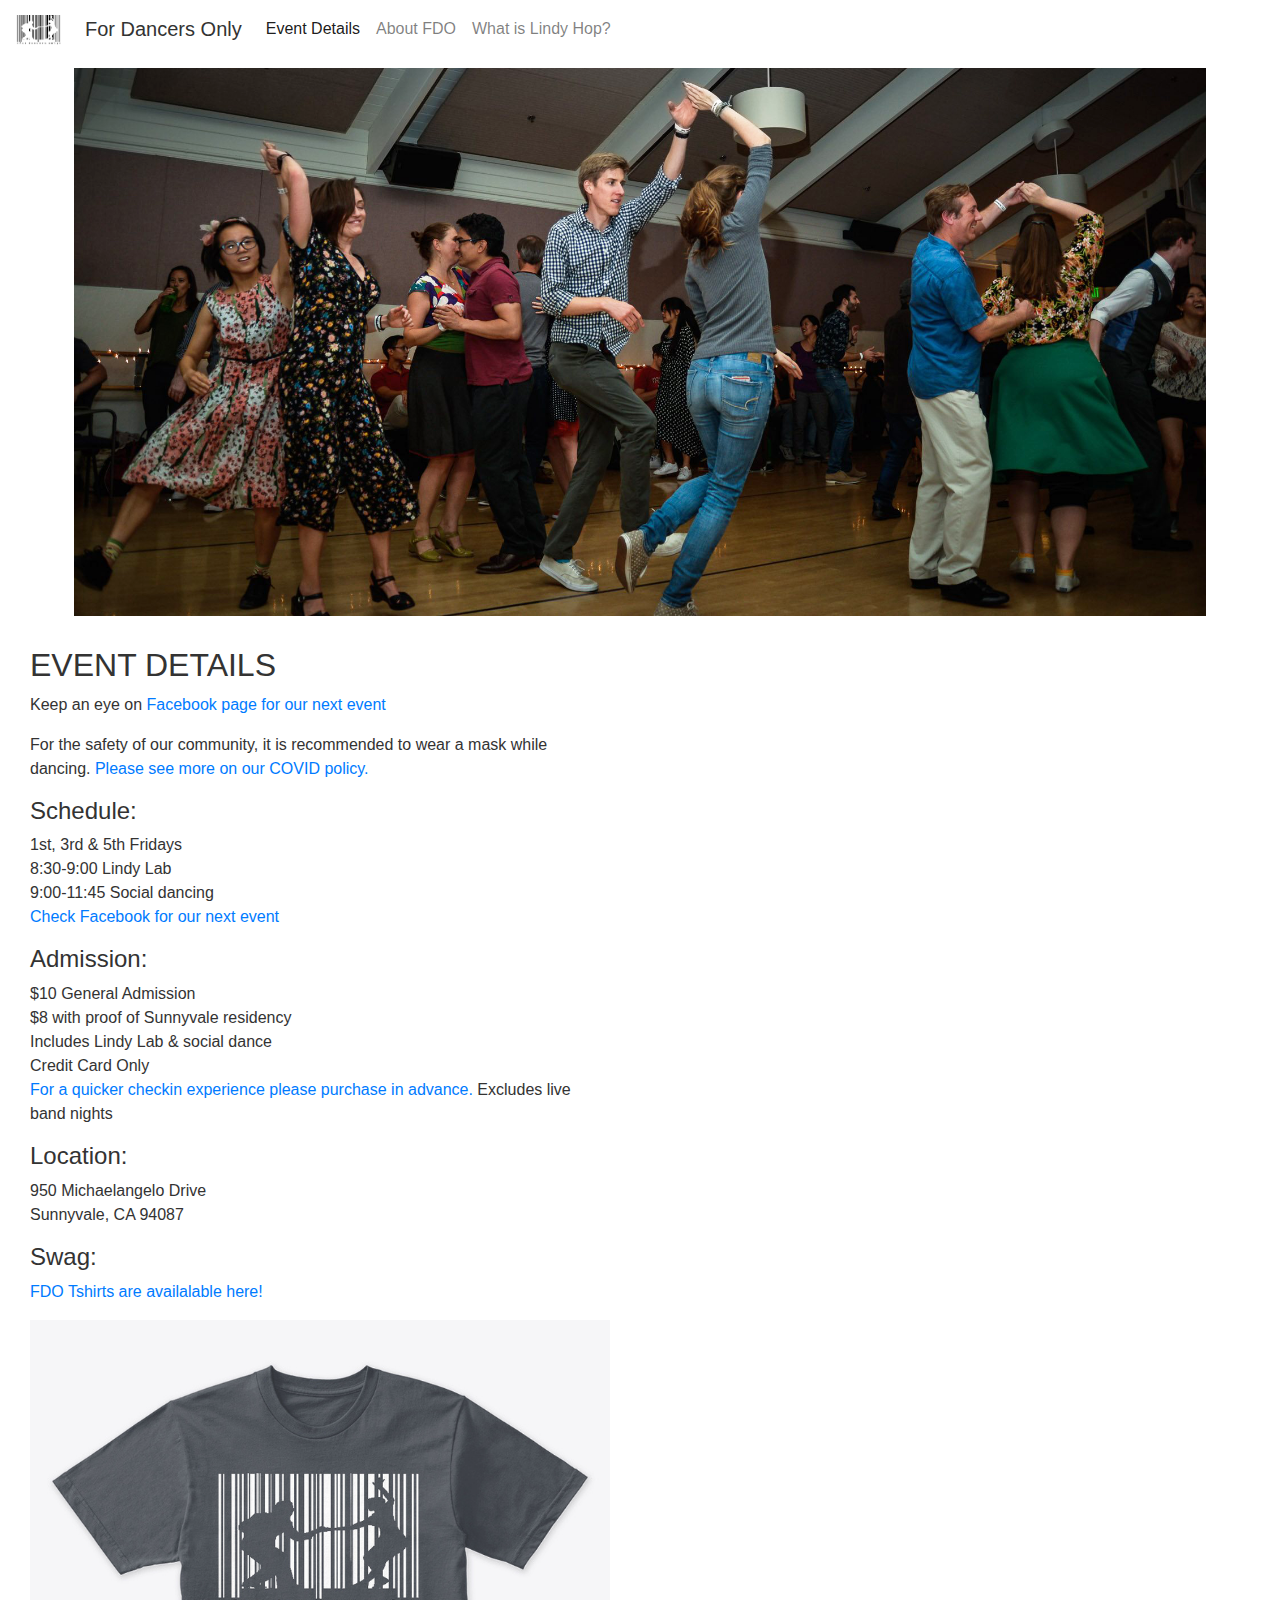
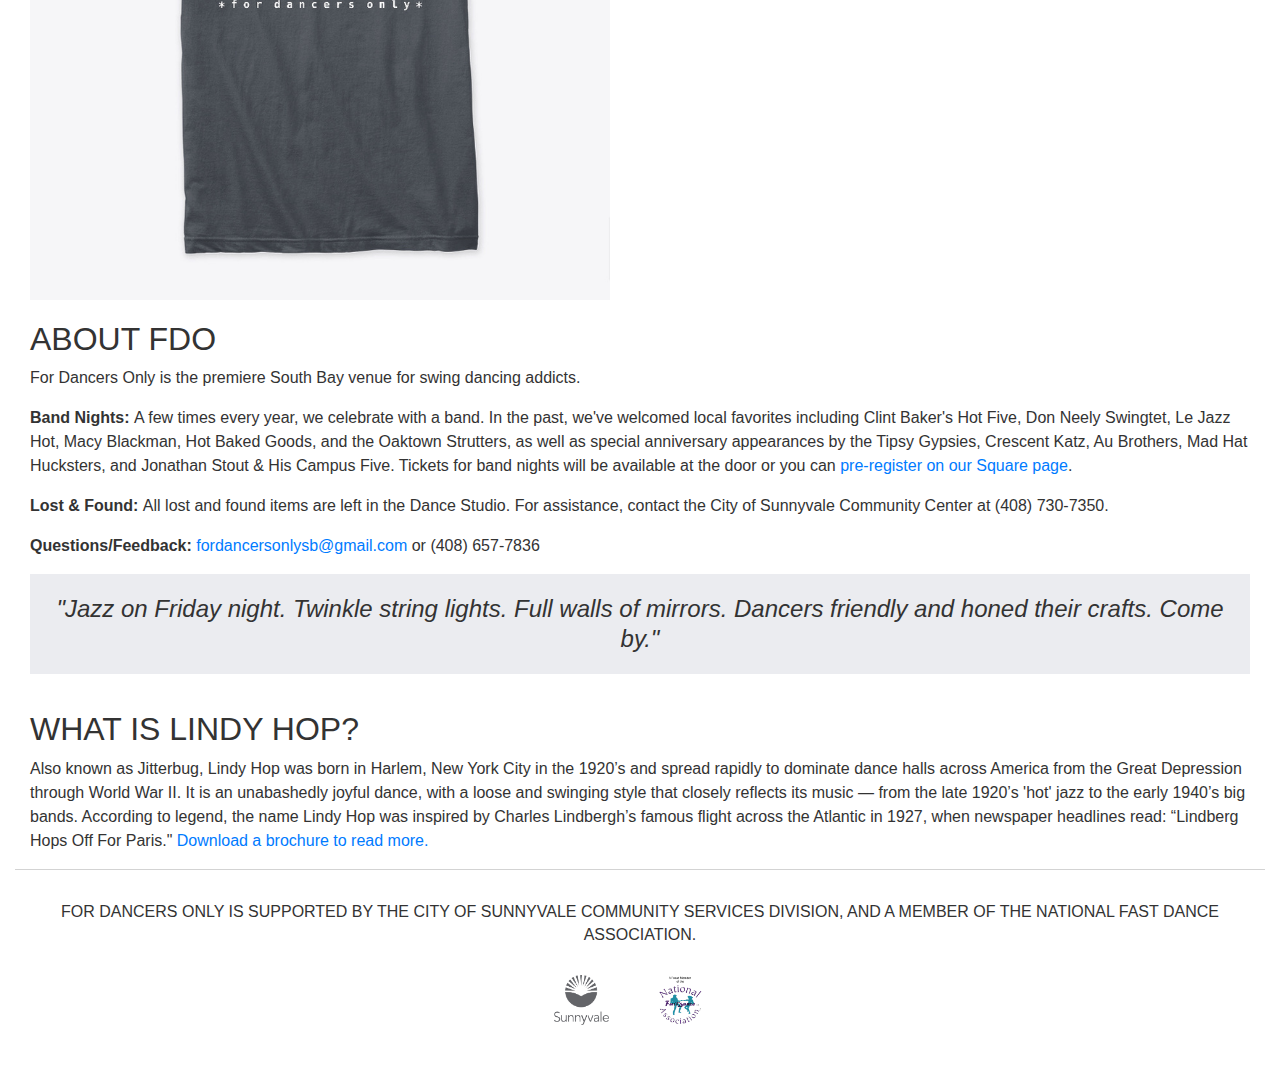
<file: index.html>
<!DOCTYPE html>
<html lang="en">
  <head>
    <title>HOME | For Dancers Only</title>
    <meta charset="utf-8">
    <!-- Viewport Meta Tag -->
    	<meta name="viewport" content="width=device-width, initial-scale=1, shrink-to-fit=no">
    <!-- Bootstrap CSS -->
		<link rel="stylesheet" href="https://maxcdn.bootstrapcdn.com/bootstrap/4.0.0/css/bootstrap.min.css" integrity="sha384-Gn5384xqQ1aoWXA+058RXPxPg6fy4IWvTNh0E263XmFcJlSAwiGgFAW/dAiS6JXm" crossorigin="anonymous">
		<link rel="stylesheet" type="text/css" href="css/main.css">
  </head>
 
 <body>
	<header id="header"> <!-- NAVBAR -->
		<nav class="navbar navbar-expand-sm navbar-light bg-faded">
			<button class="navbar-toggler" type="button" data-toggle="collapse" data-target="#collapsibleNavbar"><span class="navbar-toggler-icon"></span>
			</button>

			<!-- Brand -->
			<a class="navbar-brand"><img src="img/FDO_logo.jpg" width="45" class="d-inline-block align-middle mr-2" alt="FDO logo"></a>
			<a class="navbar-brand">For Dancers Only</a>
			
			<!-- Links -->
			<div class="collapse navbar-collapse" id="collapsibleNavbar">   
				<ul class="navbar-nav">
					<li class="nav-item"><a class="nav-link active" href="#anchor1">Event Details</a></li>
					<li class="nav-item"><a class="nav-link" href="#anchor2">About FDO</a></li>
					<li class="nav-item"><a class="nav-link" href="#anchor3">What is Lindy Hop?</a></li>
				</ul>
			</div>
		</nav>
	</header>

		<main class="container-fluid">

			<section>
				<div class="row">
				<img src="img/FDO_group.png" alt="group of swing dancers" class="img-fluid center"></img>
				</div>
				<div class="row col-sm-12">
					<div class="col-sm-6" id="leftbox">
						<h2 id="anchor1">event details</h2>
						<p>
							Keep an eye on <a href="https://www.facebook.com/ForDancersOnly/">Facebook page for our next event</a></p>
						</p>
						<p>For the safety of our community, it is recommended to wear a mask while dancing. <a href="/covid.html"> Please see more on our COVID policy.</a></p>
						<h3>Schedule:</h3>
						<p>1st, 3rd & 5th Fridays<br>
							8:30-9:00 Lindy Lab<br>
							9:00-11:45 Social dancing<br>
							<a href="https://www.facebook.com/ForDancersOnly/">Check Facebook for our next event</a></p>
			 			<h3>Admission:</h3>
						<p>$10 General Admission<br>
							$8 with proof of Sunnyvale residency<br>
							Includes Lindy Lab & social dance<br>
							Credit Card Only<br>
							<a href="https://for-dancers-only.square.site/">For a quicker checkin experience please purchase in advance.</a>
							Excludes live band nights</p>
			 			<h3>Location:</h3>
						<p id="address">950 Michaelangelo Drive<br>
						Sunnyvale, CA 94087<br></p>
						<h3>Swag:</h3>
						<a href="https://for-dancers-only.creator-spring.com">
							<p>FDO Tshirts are availalable here!</p>
							<img src="/img/fdo_tshirt.jpg" alt="FDO Tshirt Image" width="100%"/>
						</a>
					</div>
					<div class="col-sm-6" id="rightbox">
						<div class="map-responsive">
							<iframe src="https://www.google.com/maps/embed?pb=!1m18!1m12!1m3!1d3171.295482476938!2d-122.02652648469426!3d37.3591846798373!2m3!1f0!2f0!3f0!3m2!1i1024!2i768!4f13.1!3m3!1m2!1s0x808fb721e9d9f209%3A0xe12a0a628517d128!2sFor%20Dancers%20Only!5e0!3m2!1sen!2sus!4v1578961185851!5m2!1sen!2sus" width="600" height="600" frameborder="0" style="border:0;" allowfullscreen=""></iframe>
						</div>
					</div>
				</div>
			</section>
	
			<section>
				<div class="col-sm-12">
					<h2 id="anchor2">About FDO</h2>
				 	<p>For Dancers Only is the premiere South Bay venue for swing dancing addicts.</p>
						 <!--p> From 8:30-9:00pm we offer Lindy Lab - an open and collaborative dance environment for you to practice your solo footwork, work with a partner on moves from class, or experiment and create new combinations. During that time, you will also have the option of taking a short drop-in class from a staff member covering a topic suitable for intermediate level swing dancers. From 9pm-11:45pm, there's social dancing to music from one of our favorite local swing DJs. For more information about Lindy Lab topics and DJs, <a href="https://www.facebook.com/ForDancersOnly/">check out our upcoming events on Facebook</a>.</p-->
				 	<p><span>Band Nights: </span>A few times every year, we celebrate with a band. In the past, we've welcomed local favorites including Clint Baker's Hot Five, Don Neely Swingtet, Le Jazz Hot, Macy Blackman, Hot Baked Goods, and the Oaktown Strutters, as well as special anniversary appearances by the Tipsy Gypsies, Crescent Katz, Au Brothers, Mad Hat Hucksters, and Jonathan Stout & His Campus Five. Tickets for band nights will be available at the door or you can <a href="https://mkt.com/for-dancers-only">pre-register on our Square page</a>.</p>
				 	<p><span>Lost & Found: </span>All lost and found items are left in the Dance Studio. For assistance, contact the City of Sunnyvale Community Center at (408) 730-7350.</p>
				 	<p><span>Questions/Feedback: </span><a href="mailto:fordancersonlysb@gmail.com">fordancersonlysb@gmail.com</a> or (408) 657-7836</p>
				</div>
		
				<div class="col-sm-12">
					<p class="quote">"Jazz on Friday night. Twinkle string lights. Full walls of mirrors. Dancers friendly and honed their crafts. Come by."</p>
				</div>
			</section>

			<section>
				<div class="col-sm-12">
					<h2 id="anchor3">What is Lindy Hop?</h2>
				 	<p>Also known as Jitterbug, Lindy Hop was born in Harlem, New York City in the 1920’s and spread rapidly to dominate dance halls across America from the Great Depression through World War II. It is an unabashedly joyful dance, with a loose and swinging style that closely reflects its music — from the late 1920’s 'hot' jazz to the early 1940’s big bands. According to legend, the name Lindy Hop was inspired by Charles Lindbergh’s famous flight across the Atlantic in 1927, when newspaper headlines read: “Lindberg Hops Off For Paris." <a href="img/lindy hop trifold.pdf">Download a brochure to read more.</a></p>
				</div>
			</section>

			<footer>
				<div class="col-sm-12">
					<h4>For Dancers Only is supported by the City of Sunnyvale Community Services Division, and a member of the National Fast Dance Association.</h4><br>
					<ul>
						<li><a class="navbar-brand" href="https://sunnyvale.ca.gov/community/default.htm"><img src="img/Sunnyvale_logo.png" height="50" class="d-inline-block align-middle mr-2" alt="City of Sunnyvale logo"></a></li>
						<li><a class="navbar-brand" href="https://www.fastdancers.com/"><img src="img/NFDA_logo.png" height="50" class="d-inline-block align-middle mr-2" alt="National Fast Dance Association logo"></a></li>
					</ul>
				</div>
			</footer>
		</main>

    <!-- JavaScript: placed at the end of the document so the pages load faster -->
		<!-- jQuery library -->
		<script src="https://code.jquery.com/jquery-3.2.1.slim.min.js" integrity="sha384-KJ3o2DKtIkvYIK3UENzmM7KCkRr/rE9/Qpg6aAZGJwFDMVNA/GpGFF93hXpG5KkN" crossorigin="anonymous"></script>

		<!-- Popper -->
		<script src="https://cdnjs.cloudflare.com/ajax/libs/popper.js/1.12.9/umd/popper.min.js" integrity="sha384-ApNbgh9B+Y1QKtv3Rn7W3mgPxhU9K/ScQsAP7hUibX39j7fakFPskvXusvfa0b4Q" crossorigin="anonymous"></script>

		<!-- Latest compiled and minified Bootstrap JavaScript -->
		<script src="https://maxcdn.bootstrapcdn.com/bootstrap/4.0.0/js/bootstrap.min.js" integrity="sha384-JZR6Spejh4U02d8jOt6vLEHfe/JQGiRRSQQxSfFWpi1MquVdAyjUar5+76PVCmYl" crossorigin="anonymous"></script>
</body>

</html>
</file>
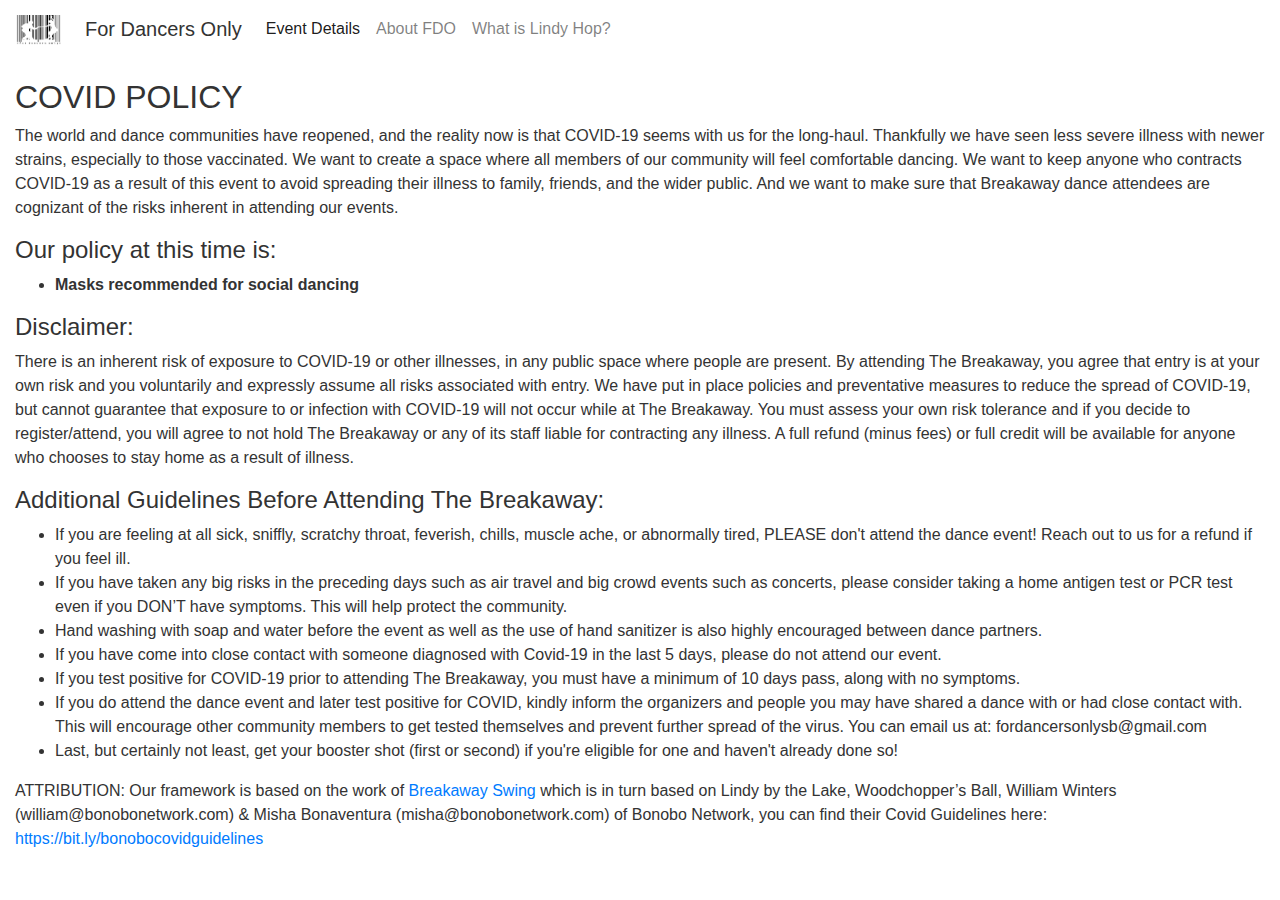
<file: covid.html>
<!DOCTYPE html>
<html lang="en">
  <head>
    <title>HOME | For Dancers Only</title>
    <meta charset="utf-8">
    <!-- Viewport Meta Tag -->
    	<meta name="viewport" content="width=device-width, initial-scale=1, shrink-to-fit=no">
    <!-- Bootstrap CSS -->
		<link rel="stylesheet" href="https://maxcdn.bootstrapcdn.com/bootstrap/4.0.0/css/bootstrap.min.css" integrity="sha384-Gn5384xqQ1aoWXA+058RXPxPg6fy4IWvTNh0E263XmFcJlSAwiGgFAW/dAiS6JXm" crossorigin="anonymous">
		<link rel="stylesheet" type="text/css" href="css/main.css">
  </head>

    <body>
	<header id="header"> <!-- NAVBAR -->
		<nav class="navbar navbar-expand-sm navbar-light bg-faded">
			<button class="navbar-toggler" type="button" data-toggle="collapse" data-target="#collapsibleNavbar"><span class="navbar-toggler-icon"></span>
			</button>

			<!-- Brand -->
			<a class="navbar-brand"><img src="img/FDO_logo.jpg" width="45" class="d-inline-block align-middle mr-2" alt="FDO logo"></a>
			<a class="navbar-brand">For Dancers Only</a>
			
			<!-- Links -->
			<div class="collapse navbar-collapse" id="collapsibleNavbar">   
				<ul class="navbar-nav">
					<li class="nav-item"><a class="nav-link active" href="/#anchor1">Event Details</a></li>
					<li class="nav-item"><a class="nav-link" href="/#anchor2">About FDO</a></li>
					<li class="nav-item"><a class="nav-link" href="/#anchor3">What is Lindy Hop?</a></li>
				</ul>
			</div>
		</nav>
	</header>

		<main class="container-fluid">


            <h2> Covid Policy </h2>
            <p>The world and dance communities have reopened, and the reality now is that  COVID-19 seems with us for the long-haul. Thankfully we have seen less severe illness with newer strains, especially to those vaccinated. We want to create a space where all members of our community will feel comfortable dancing.  We want to keep anyone who contracts COVID-19 as a result of this event to avoid spreading their illness to family, friends, and the wider public. And we want to make sure that Breakaway dance attendees are cognizant of the risks inherent in attending our events. </p>

            <h3>Our policy at this time is:</h3>
                <ul>
                    <li><strong>Masks recommended for social dancing</strong></li>
                </ul>

            <h3>Disclaimer:</h3>
            <p>There is an inherent risk of exposure to COVID-19 or other illnesses, in any public space where people are present. By attending The Breakaway, you agree that entry is at your own risk and you voluntarily and expressly assume all risks associated with entry. We have put in place policies and preventative measures to reduce the spread of COVID-19, but cannot guarantee that exposure to or infection with COVID-19 will not occur while at The Breakaway. You must assess your own risk tolerance and if you decide to register/attend, you will agree to not hold The Breakaway or any of its staff liable for contracting any illness.  A full refund (minus fees) or full credit will be available for anyone who chooses to stay home as a result of illness. 
            </p>

            <h3>Additional Guidelines Before Attending The Breakaway:</h3>

            <ul>
                <li>
                    If you are feeling at all sick, sniffly, scratchy throat, feverish, chills, muscle ache, or abnormally tired, PLEASE don't attend the dance event! Reach out to us for a refund if you feel ill.
                </li>
                <li>
                    If you have taken any big risks in the preceding days such as air travel and big crowd events such as concerts, please consider taking a home antigen test or PCR test even if you DON’T have symptoms. This will help protect the community. 
                </li>
                
                <li>                
                Hand washing with soap and water before the event as well as the use of hand sanitizer is also highly encouraged between dance partners.
                </li>
                <li>
                If you have come into close contact with someone diagnosed with Covid-19 in the last 5 days, please do not attend our event. 
                <li>
                    If you test positive for COVID-19 prior to attending The Breakaway, you must have a minimum of 10 days pass, along with no symptoms.
                </li>
                
                <li>
                    If you do attend the dance event and later test positive for COVID, kindly inform the organizers and people you may have shared a dance with or had close contact with. This will encourage other community members to get tested themselves and prevent further spread of the virus. You can email us at:  fordancersonlysb@gmail.com
                </li>
                <li>
                    Last, but certainly not least, get your booster shot (first or second) if you're eligible for one and haven't already done so!  
                </li>
            </ul>

            ATTRIBUTION: Our framework is based on the work of <a href="https://www.breakawayswing.com/covid-policy">Breakaway Swing</a> which is in turn based on Lindy by the Lake, Woodchopper’s Ball, William Winters (william@bonobonetwork.com) & Misha Bonaventura (misha@bonobonetwork.com) of Bonobo Network, you can find their Covid Guidelines here: <a href="https://bit.ly/bonobocovidguidelines">https://bit.ly/bonobocovidguidelines</a>
        </main>


        </body>
</html>
</file>
<file: css/main.css>
/***** BASE FONT STYLES *****/

body {
	font-family: -apple-system, BlinkMacSystemFont, sans-serif;
    font-size: 16px;
    font-weight: light;
	color: #333333;
}

h1 { 
    font-size: 3em;
    font-weight: bold;
    text-transform: uppercase;
}

h2 {
    font-size: 2em;
    text-transform: uppercase;
    padding-top: 20px;
}

h3 {
    font-size: 1.5em;
}

p {
    font-size: 1em;
    line-height: 1.5em;
    text-align: left;
}

/********** GOOGLE MAPS SETTINGS ********/

.map-responsive{
    overflow:hidden;
    padding-bottom:100%;
    position:relative;
    height:0;
}
.map-responsive iframe{
    left:0;
    top:0;
    height:100%;
    width:100%;
    position:absolute;
    padding-top: 20px;
}

/***** MIDDLE SECTION *****/

.center {
  display: block;
  margin-left: auto;
  margin-right: auto;
  width: 90%;
  padding: 10px;
}

.quote {
    font-size: 1.5em;
    line-height: 1.25em;
    font-style: italic;
    padding: 20px 10px;
    text-align: center;
    background-color: #EBECF0;
}

.col-sm-12 span {
    font-weight: bold;
}


/***** FOOTER *****/

footer {
    text-align: center;
    padding: 30px 0px;
    border-top: 1px solid lightgrey;
}

footer h4 {
    font-size: 16px;
    line-height: 23px;
    text-transform: uppercase;
    margin: 0 auto;
    clear: both;
}

footer ul {
  list-style-type: none;
  padding: 0;
  overflow: hidden;
}

footer li {
  display: inline-block;
}

footer li a {
  color: #303030;
  font-size: 24px;
  display: block;
  padding: 10px;
  text-decoration: none;
}
</file>
